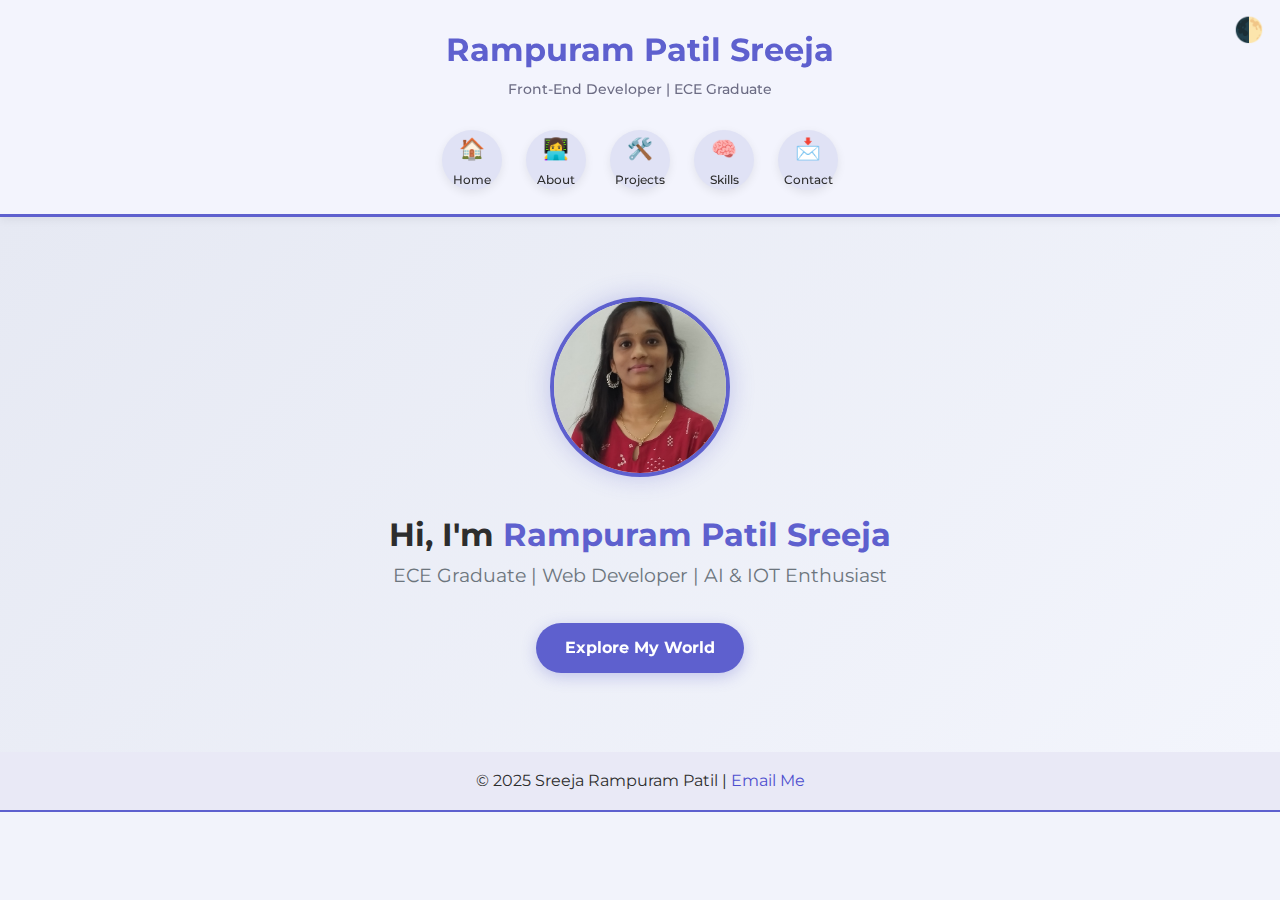
<file: index.html>
<!DOCTYPE html>
<html lang="en">
<head>
  <meta charset="UTF-8" />
  <meta name="viewport" content="width=device-width, initial-scale=1.0"/>
  <title>Sreeja | Home</title>
  <link rel="stylesheet" href="style.css" />
  <link href="https://unpkg.com/aos@2.3.4/dist/aos.css" rel="stylesheet" />
</head>
<body>
  <div id="header"></div>
  <section class="hero" data-aos="fade-up">
    <img src="assets/sreeja-profile.jpeg" alt="Sreeja" class="profile-pic" />
    <h1>Hi, I'm <span class="highlight"> Rampuram Patil Sreeja</span></h1>
    <p class="subtext">ECE Graduate |  Web Developer | AI & IOT Enthusiast</p>
    <a href="about.html" class="btn" data-aos="zoom-in" data-aos-delay="300">Explore My World</a>
  </section>
  <div id="footer"></div>
  <script src="script.js"></script>
  <script src="https://unpkg.com/aos@2.3.4/dist/aos.js"></script>
  <script>AOS.init();</script>
</body>
</html>
</file>
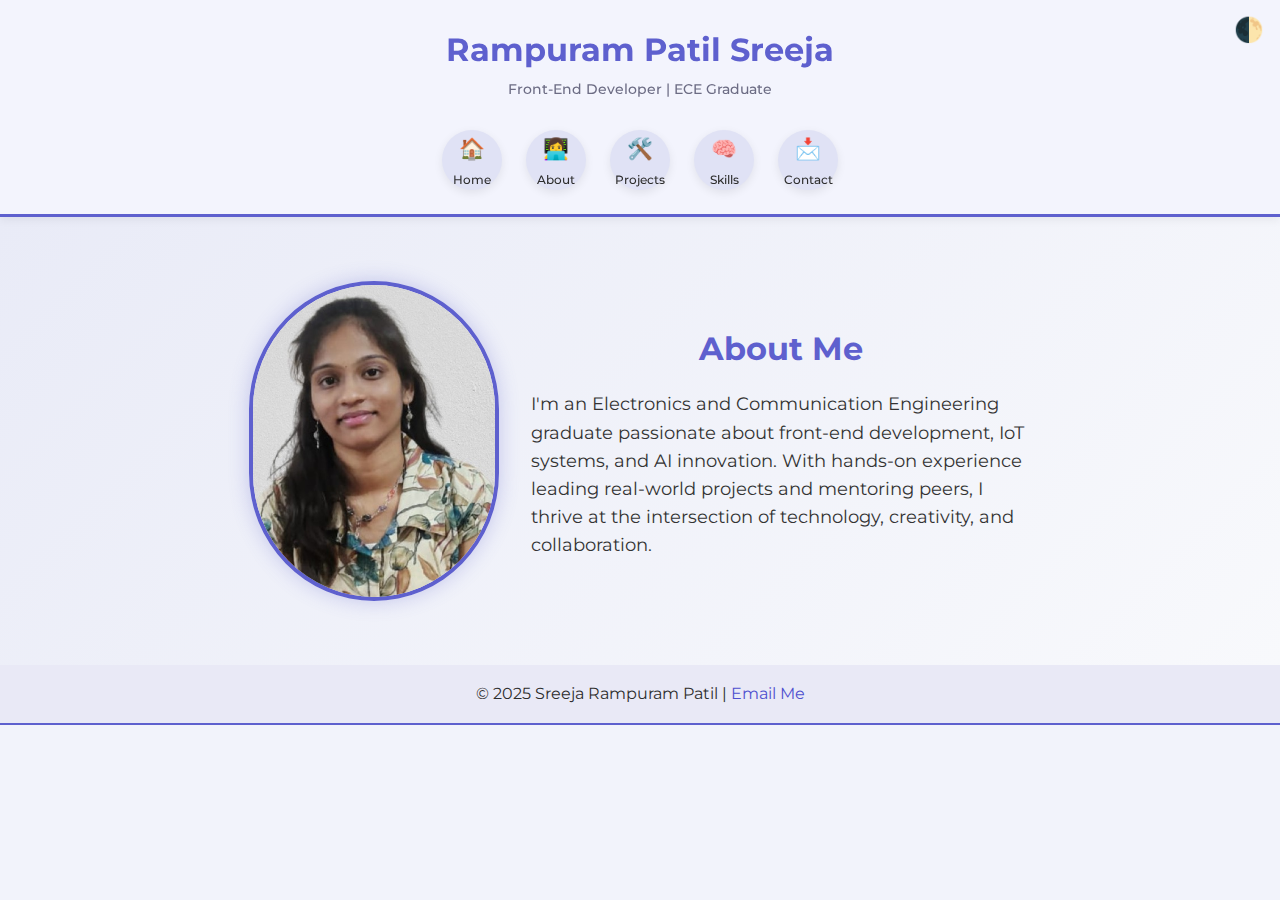
<file: about.html>
<!DOCTYPE html>
<html lang="en">
<head>
  <meta charset="UTF-8" />
  <meta name="viewport" content="width=device-width, initial-scale=1.0"/>
  <title>About | Sreeja</title>
  <link rel="stylesheet" href="style.css" />
  <link href="https://unpkg.com/aos@2.3.4/dist/aos.css" rel="stylesheet" />
</head>
<body>
  <div id="header"></div>

  <section class="about-section" data-aos="fade-up">
    <div class="about-container">
      <img src="assets/sreeja-profile2.jpeg" alt="Sreeja Photo" class="about-pic" />
      <div class="about-text">
        <h2>About Me</h2>
        <p>
          I'm an Electronics and Communication Engineering graduate passionate about front-end development, IoT systems, and AI innovation. With hands-on experience leading real-world projects and mentoring peers, I thrive at the intersection of technology, creativity, and collaboration.
        </p>
      </div>
    </div>
  </section>

  <div id="footer"></div>

  <script src="script.js"></script>
  <script src="https://unpkg.com/aos@2.3.4/dist/aos.js"></script>
  <script>AOS.init();</script>
</body>
</html>
</file>
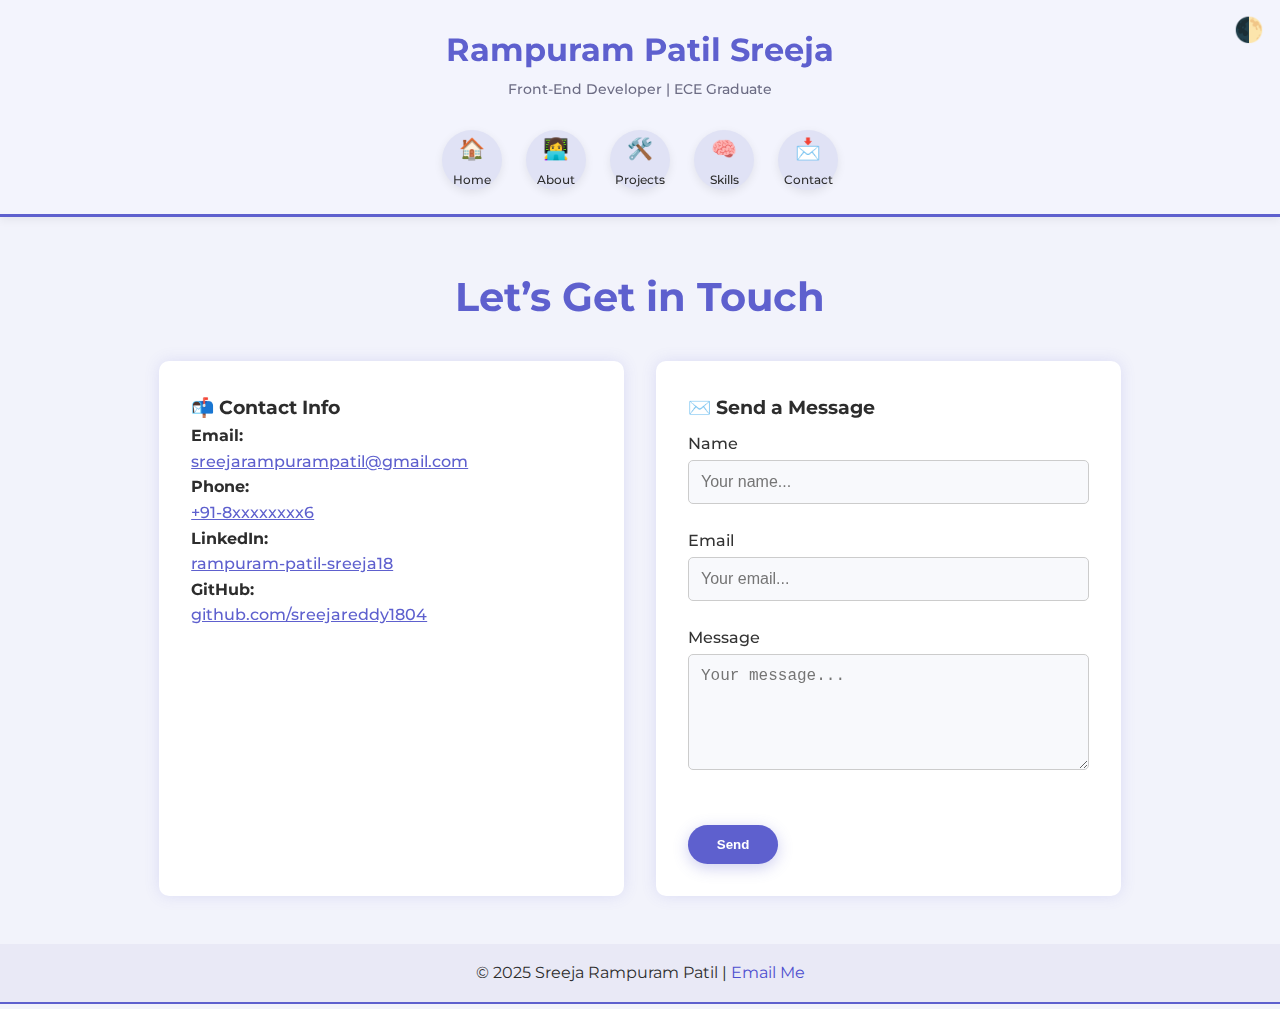
<file: contact.html>
<!DOCTYPE html>
<html lang="en">
<head>
  <meta charset="UTF-8" />
  <meta name="viewport" content="width=device-width, initial-scale=1.0"/>
  <title>Contact | Sreeja</title>
  <link rel="stylesheet" href="style.css" />
  <link href="https://unpkg.com/aos@2.3.4/dist/aos.css" rel="stylesheet" />
</head>
<body>
  <div id="header"></div>

  <section class="container contact-section">
    <h2 data-aos="fade-up">Let’s Get in Touch</h2>

    <div class="contact-grid">
      <div class="contact-info" data-aos="fade-right">
        <h3>📬 Contact Info</h3>
        <p><strong>Email:</strong><br /><a href="mailto:sreejarampurampatil@gmail.com">sreejarampurampatil@gmail.com</a></p>
        <p><strong>Phone:</strong><br /><a href="tel:+918xxxxxxxx6">+91-8xxxxxxxx6</a></p>
        <p><strong>LinkedIn:</strong><br /><a href="https://www.linkedin.com/in/rampuram-patil-sreeja18" target="_blank">rampuram-patil-sreeja18</a></p>
        <p><strong>GitHub:</strong><br /><a href="https://github.com/sreejareddy1804" target="_blank">github.com/sreejareddy1804</a></p>
      </div>

      <form class="contact-form" data-aos="fade-left">
        <h3>✉️ Send a Message</h3>
        <label for="name">Name</label>
        <input type="text" id="name" name="name" placeholder="Your name..." required />

        <label for="email">Email</label>
        <input type="email" id="email" name="email" placeholder="Your email..." required />

        <label for="message">Message</label>
        <textarea id="message" name="message" rows="5" placeholder="Your message..." required></textarea>

        <button type="submit" class="btn">Send</button>
      </form>
    </div>
  </section>

  <div id="footer"></div>

  <script src="script.js"></script>
  <script src="https://unpkg.com/aos@2.3.4/dist/aos.js"></script>
  <script>AOS.init();</script>
</body>
</html>
</file>
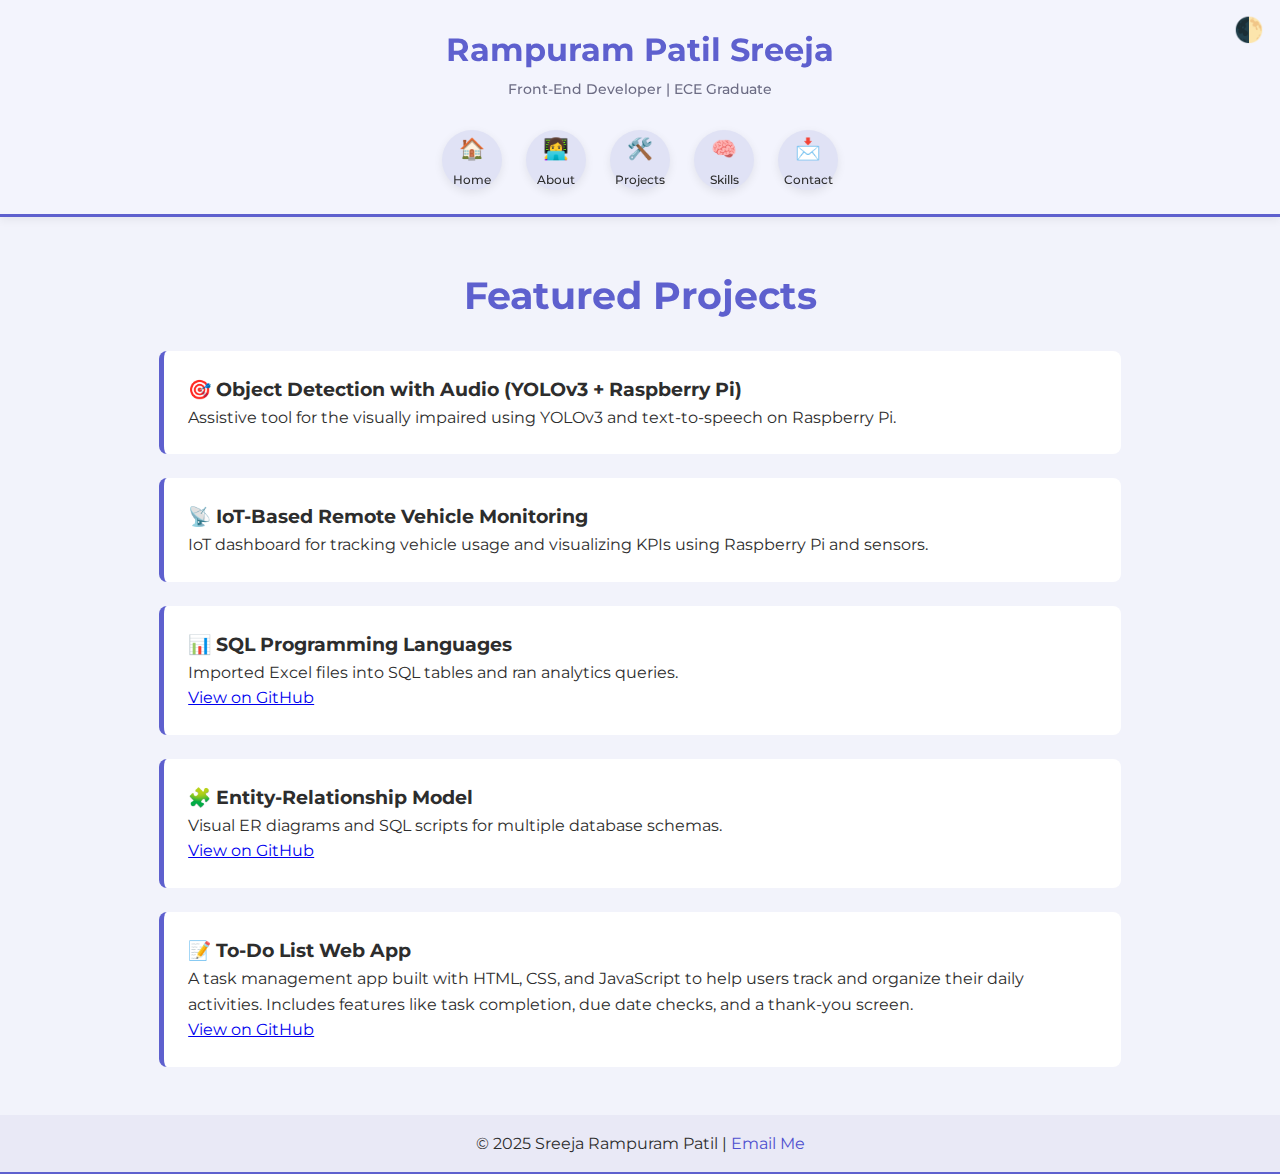
<file: projects.html>
<!DOCTYPE html>
<html lang="en">
<head>
  <meta charset="UTF-8" />
  <meta name="viewport" content="width=device-width, initial-scale=1.0"/>
  <title>Projects | Sreeja</title>
  <link rel="stylesheet" href="style.css" />
  <link href="https://unpkg.com/aos@2.3.4/dist/aos.css" rel="stylesheet" />
</head>
<body>
  <div id="header"></div>

  <div class="container">
    <h2 data-aos="fade-up">Featured Projects</h2>

    <div class="project" data-aos="fade-right">
      <h3>🎯 Object Detection with Audio (YOLOv3 + Raspberry Pi)</h3>
      <p>Assistive tool for the visually impaired using YOLOv3 and text-to-speech on Raspberry Pi.</p>
    </div>

    <div class="project" data-aos="fade-left">
      <h3>📡 IoT-Based Remote Vehicle Monitoring</h3>
      <p>IoT dashboard for tracking vehicle usage and visualizing KPIs using Raspberry Pi and sensors.</p>
    </div>


    <div class="project" data-aos="fade-up">
      <h3>📊 SQL Programming Languages</h3>
      <p>Imported Excel files into SQL tables and ran analytics queries.<br />
      <a href="https://github.com/sreejareddy1804/SQL-Programming-Languages" target="_blank">View on GitHub</a></p>
    </div>

    <div class="project" data-aos="fade-up">
      <h3>🧩 Entity-Relationship Model</h3>
      <p>Visual ER diagrams and SQL scripts for multiple database schemas.<br />
      <a href="https://github.com/sreejareddy1804/Entity-Relationship-model" target="_blank">View on GitHub</a></p>
    </div>

    <div class="project" data-aos="fade-up">
  <h3>📝 To-Do List Web App</h3>
  <p>A task management app built with HTML, CSS, and JavaScript to help users track and organize their daily activities. Includes features like task completion, due date checks, and a thank-you screen.</p>
  <a href="https://github.com/sreejareddy1804/To-Do-List" target="_blank">View on GitHub</a>
</div>

  </div>

  <div id="footer"></div>

  <script src="script.js"></script>
  <script src="https://unpkg.com/aos@2.3.4/dist/aos.js"></script>
  <script>AOS.init();</script>
</body>
</html>
</file>
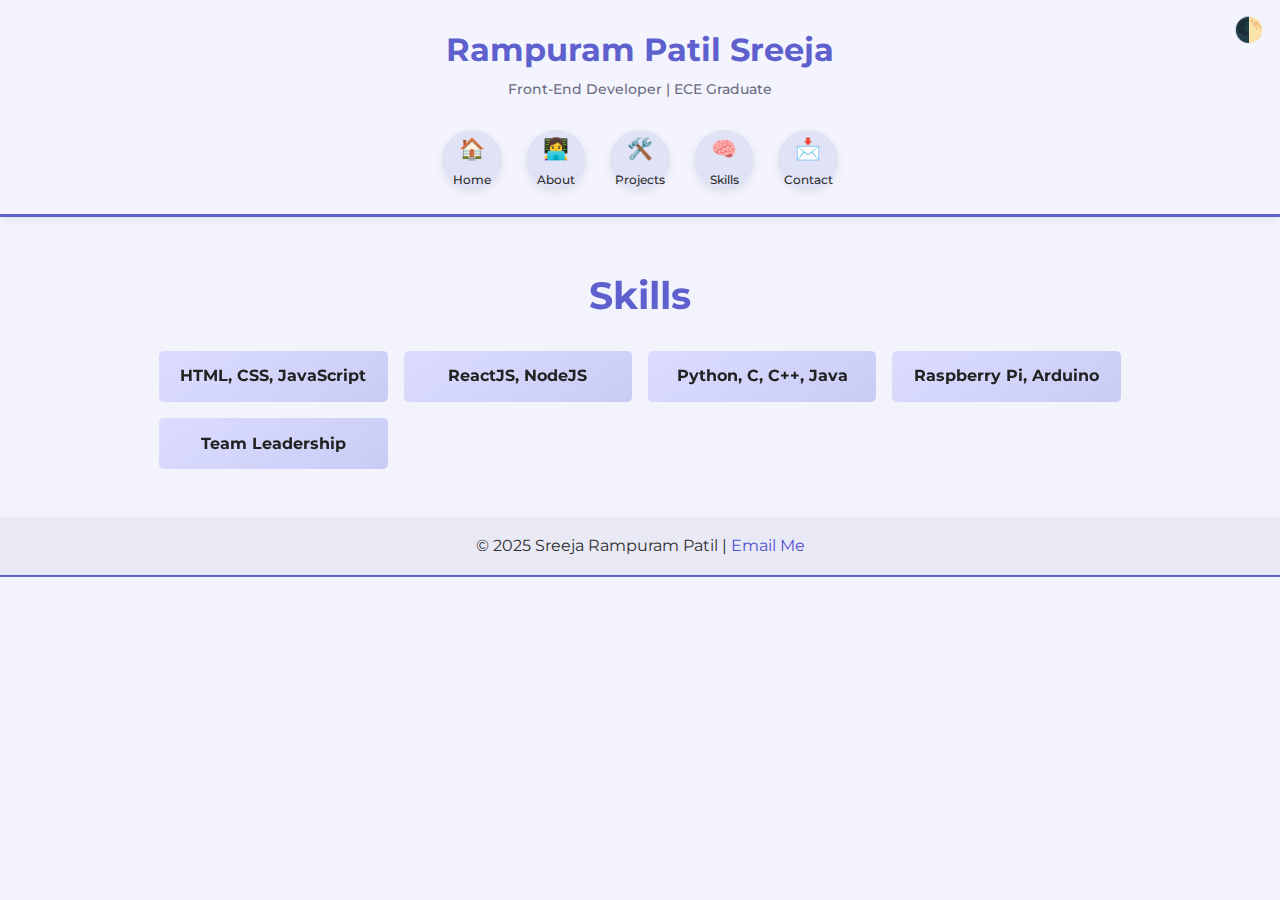
<file: skills.html>
<!DOCTYPE html>
<html lang="en">
<head>
  <meta charset="UTF-8" />
  <meta name="viewport" content="width=device-width, initial-scale=1.0"/>
  <title>Skills | Sreeja</title>
  <link rel="stylesheet" href="style.css" />
  <link href="https://unpkg.com/aos@2.3.4/dist/aos.css" rel="stylesheet" />
</head>
<body>
  <div id="header"></div>
  <div class="container">
    <h2 data-aos="fade-up">Skills</h2>
    <ul class="skills-list" data-aos="fade-right">
      <li>HTML, CSS, JavaScript</li>
      <li>ReactJS, NodeJS</li>
      <li>Python, C, C++, Java</li>
      <li>Raspberry Pi, Arduino</li>
      <li>Team Leadership</li>
    </ul>
  </div>
  <div id="footer"></div>
  <script src="script.js"></script>
  <script src="https://unpkg.com/aos@2.3.4/dist/aos.js"></script>
  <script>AOS.init();</script>
</body>
</html>
</file>
<file: style.css>
@import url('https://fonts.googleapis.com/css2?family=Montserrat:wght@400;700&display=swap');
@import url('https://unpkg.com/aos@2.3.4/dist/aos.css');

/* Color theme */
:root {
  --bg-dark: #f2f3fb;
  --bg-light: #ffffff;
  --accent: #5e60ce;
  --text-light: #2d2d2d;
  --text-muted: #6c757d;
}

* {
  margin: 0;
  padding: 0;
  box-sizing: border-box;
  scroll-behavior: smooth;
}

body {
  font-family: 'Montserrat', sans-serif;
  background: var(--bg-dark);
  color: var(--text-light);
  line-height: 1.6;
}

header, footer {
  background: #e9e9f6;
  color: var(--text-light);
  padding: 1rem 0;
  text-align: center;
  border-bottom: 2px solid var(--accent);
}

nav ul {
  display: flex;
  justify-content: center;
  flex-wrap: wrap;
  gap: 1.5rem;
  list-style: none;
  margin-top: 0.5rem;
}

nav a {
  color: var(--text-light);
  text-decoration: none;
  font-weight: 600;
  transition: color 0.3s;
}

nav a:hover {
  color: var(--accent);
}

.container {
  max-width: 1000px;
  margin: 3rem auto;
  padding: 0 1.2rem;
}

.hero {
  text-align: center;
  padding: 5rem 1rem;
  background: linear-gradient(135deg, #e6e9f3, #f3f5fc);
}

.profile-pic {
  width: 180px;
  height: 180px;
  border-radius: 50%;
  border: 4px solid var(--accent);
  object-fit: cover;
  margin-bottom: 1.5rem;
  box-shadow: 0 0 25px rgba(94, 96, 206, 0.3);
}


.highlight {
  color: var(--accent);
}

.subtext {
  font-size: 1.2rem;
  color: var(--text-muted);
}

.btn {
  display: inline-block;
  margin-top: 2rem;
  padding: 0.75rem 1.8rem;
  background: var(--accent);
  color: white;
  border: none;
  border-radius: 30px;
  text-decoration: none;
  font-weight: bold;
  transition: 0.3s ease-in-out;
  box-shadow: 0 4px 15px rgba(94, 96, 206, 0.3);
}

.btn:hover {
  background: #4e4fcf;
}

h2 {
  font-size: 2.4rem;
  color: var(--accent);
  margin-bottom: 1.5rem;
  text-align: center;
}

.project {
  background: var(--bg-light);
  padding: 1.5rem;
  margin-bottom: 1.5rem;
  border-left: 5px solid var(--accent);
  border-radius: 8px;
  transition: 0.3s ease-in-out;
}

.project:hover {
  transform: scale(1.01);
  box-shadow: 0 0 15px rgba(94, 96, 206, 0.15);
}

.skills-list {
  display: grid;
  grid-template-columns: repeat(auto-fit, minmax(180px, 1fr));
  gap: 1rem;
  list-style: none;
  padding-left: 0;
}

.skills-list li {
  background: linear-gradient(145deg, #dcdcff, #c8ccf5);
  color: #222;
  padding: 0.8rem;
  text-align: center;
  border-radius: 5px;
  font-weight: bold;
  transition: 0.3s;
}

.skills-list li:hover {
  transform: translateY(-4px);
  box-shadow: 0 4px 10px rgba(0,0,0,0.1);
}

.contact-section h2 {
  text-align: center;
  font-size: 2.5rem;
  margin-bottom: 2rem;
}

.contact-grid {
  display: flex;
  flex-wrap: wrap;
  gap: 2rem;
  justify-content: space-between;
}

.contact-info, .contact-form {
  flex: 1;
  background: var(--bg-light);
  padding: 2rem;
  border-radius: 10px;
  box-shadow: 0 0 15px rgba(94, 96, 206, 0.15);
}

.contact-info a {
  color: var(--accent);
  font-weight: 500;
}

.contact-info a:hover {
  text-decoration: underline;
  color: #3f41c4;
}

.contact-form label {
  display: block;
  margin: 0.5rem 0 0.2rem;
  font-weight: 500;
  color: #333;
}

.contact-form input,
.contact-form textarea {
  width: 100%;
  padding: 0.75rem;
  margin-bottom: 1rem;
  border: 1px solid #ccc;
  border-radius: 5px;
  background: #f8f9fc;
  color: #333;
  font-size: 1rem;
}

.contact-form input:focus,
.contact-form textarea:focus {
  outline: none;
  border: 2px solid var(--accent);
}

footer a {
  color: #4e4fcf;
  text-decoration: none;
}

footer a:hover {
  text-decoration: underline;
}

@media (max-width: 768px) {
  .contact-grid {
    flex-direction: column;
  }
  .hero h1 {
    font-size: 2.5rem;
  }
}

/* About Section */
.about-section {
  background: linear-gradient(135deg, #e9ebf7, #f8f9fc);
  padding: 4rem 1rem;
}

.about-container {
  display: flex;
  align-items: center;
  justify-content: center;
  flex-wrap: wrap;
  gap: 2rem;
  max-width: 1000px;
  margin: 0 auto;
}

.about-pic {
  width: 250px;
  height: 320px;
  object-fit: cover;
  border-radius: 50% / 40%;
  border: 4px solid var(--accent);
  box-shadow: 0 0 20px rgba(94, 96, 206, 0.3);
}

.about-text {
  flex: 1;
  font-size: 1.1rem;
  max-width: 500px;
  color: #333;
}

.about-text h2 {
  font-size: 2rem;
  color: var(--accent);
  margin-bottom: 1rem;
}

.circle-nav {
  display: flex;
  justify-content: center;
  gap: 1.5rem;
  list-style: none;
  padding: 1rem 0;
}

.circle-link {
  display: flex;
  flex-direction: column;
  align-items: center;
  justify-content: center;
  background: #e0e2f5;
  width: 60px;
  height: 60px;
  border-radius: 50%;
  color: var(--accent);
  font-size: 1.3rem;
  text-decoration: none;
  transition: all 0.3s ease-in-out;
  box-shadow: 0 3px 10px rgba(0, 0, 0, 0.08);
  position: relative;
}

.circle-link span {
  font-size: 0.75rem;
  margin-top: 0.3rem;
  color: var(--text-light);
  font-weight: 500;
}

.circle-link:hover {
  background: var(--accent);
  color: #fff;
  transform: scale(1.1);
  box-shadow: 0 6px 20px rgba(94, 96, 206, 0.3);
}

.circle-link:hover span {
  color: #fff;
}
@import url('https://fonts.googleapis.com/css2?family=Montserrat:wght@400;700&display=swap');
@import url('https://unpkg.com/aos@2.3.4/dist/aos.css');

/* Color theme */
:root {
  --bg-dark: #f2f3fb;
  --bg-light: #ffffff;
  --accent: #5e60ce;
  --text-light: #2d2d2d;
  --text-muted: #6c757d;
}

/* Dark mode override */
body.dark-mode {
  --bg-dark: #1c1c1e;
  --bg-light: #2c2c2e;
  --accent: #ff6f61;
  --text-light: #f5f5f7;
  --text-muted: #c5c5cb;
  background: var(--bg-dark);
  color: var(--text-light);
}

* {
  margin: 0;
  padding: 0;
  box-sizing: border-box;
  scroll-behavior: smooth;
}

body {
  font-family: 'Montserrat', sans-serif;
  background: var(--bg-dark);
  color: var(--text-light);
  line-height: 1.6;
}

/* Sticky Header */
.main-header {
  position: sticky;
  top: 0;
  z-index: 999;
  background: #f3f4fd;
  padding: 1.5rem 1rem 0.5rem;
  border-bottom: 3px solid var(--accent);
  box-shadow: 0 4px 8px rgba(0, 0, 0, 0.05);
  text-align: center;
}

.logo-block {
  display: flex;
  flex-direction: column;
  align-items: center;
  margin-bottom: 0.8rem;
}

.logo {
  font-size: 2rem;
  font-weight: 700;
  color: var(--accent);
  margin-bottom: 0.2rem;
}

.logo span {
  color: #333;
}

.tagline {
  font-size: 0.9rem;
  color: #6c6c84;
  font-weight: 500;
}

#themeToggle {
  position: absolute;
  top: 1rem;
  right: 1rem;
  background: transparent;
  border: none;
  font-size: 1.5rem;
  cursor: pointer;
  transition: transform 0.2s;
}

#themeToggle:hover {
  transform: scale(1.2);
}

/* Circle Nav */
.circle-nav {
  display: flex;
  justify-content: center;
  gap: 1.5rem;
  list-style: none;
  padding: 1rem 0;
}

.circle-link {
  display: flex;
  flex-direction: column;
  align-items: center;
  justify-content: center;
  background: #e0e2f5;
  width: 60px;
  height: 60px;
  border-radius: 50%;
  color: var(--accent);
  font-size: 1.3rem;
  text-decoration: none;
  transition: all 0.3s ease-in-out;
  box-shadow: 0 3px 10px rgba(0, 0, 0, 0.08);
  position: relative;
}

.circle-link span {
  font-size: 0.75rem;
  margin-top: 0.3rem;
  color: var(--text-light);
  font-weight: 500;
}

.circle-link:hover {
  background: var(--accent);
  color: #fff;
  transform: scale(1.1);
  box-shadow: 0 6px 20px rgba(94, 96, 206, 0.3);
}

.circle-link:hover span {
  color: #fff;
}

.container {
  max-width: 1000px;
  margin: 3rem auto;
  padding: 0 1.2rem;
}

/* Hero */
.hero {
  text-align: center;
  padding: 5rem 1rem;
  background: linear-gradient(135deg, #e6e9f3, #f3f5fc);
}

.profile-pic {
  width: 180px;
  height: 180px;
  border-radius: 50%;
  border: 4px solid var(--accent);
  object-fit: cover;
  margin-bottom: 1.5rem;
  box-shadow: 0 0 25px rgba(94, 96, 206, 0.3);
}

.highlight {
  color: var(--accent);
}

.subtext {
  font-size: 1.2rem;
  color: var(--text-muted);
}

.btn {
  display: inline-block;
  margin-top: 2rem;
  padding: 0.75rem 1.8rem;
  background: var(--accent);
  color: white;
  border: none;
  border-radius: 30px;
  text-decoration: none;
  font-weight: bold;
  transition: 0.3s ease-in-out;
  box-shadow: 0 4px 15px rgba(94, 96, 206, 0.3);
}

.btn:hover {
  background: #4e4fcf;
}

h2 {
  font-size: 2.4rem;
  color: var(--accent);
  margin-bottom: 1.5rem;
  text-align: center;
}

/* Fade-Up Animation */
.fade-up {
  opacity: 0;
  transform: translateY(30px);
  transition: opacity 0.6s ease, transform 0.6s ease;
}

.fade-up.show {
  opacity: 1;
  transform: translateY(0);
}

/* Projects */
.project {
  background: var(--bg-light);
  padding: 1.5rem;
  margin-bottom: 1.5rem;
  border-left: 5px solid var(--accent);
  border-radius: 8px;
  transition: 0.3s ease-in-out;
}

.project:hover {
  transform: scale(1.01);
  box-shadow: 0 0 15px rgba(94, 96, 206, 0.15);
}

/* Skills */
.skills-list {
  display: grid;
  grid-template-columns: repeat(auto-fit, minmax(180px, 1fr));
  gap: 1rem;
  list-style: none;
  padding-left: 0;
}

.skills-list li {
  background: linear-gradient(145deg, #dcdcff, #c8ccf5);
  color: #222;
  padding: 0.8rem;
  text-align: center;
  border-radius: 5px;
  font-weight: bold;
  transition: 0.3s;
}

.skills-list li:hover {
  transform: translateY(-4px);
  box-shadow: 0 4px 10px rgba(0, 0, 0, 0.1);
}

/* Contact */
.contact-section h2 {
  text-align: center;
  font-size: 2.5rem;
  margin-bottom: 2rem;
}

.contact-grid {
  display: flex;
  flex-wrap: wrap;
  gap: 2rem;
  justify-content: space-between;
}

.contact-info, .contact-form {
  flex: 1;
  background: var(--bg-light);
  padding: 2rem;
  border-radius: 10px;
  box-shadow: 0 0 15px rgba(94, 96, 206, 0.15);
}

.contact-info a {
  color: var(--accent);
  font-weight: 500;
}

.contact-info a:hover {
  text-decoration: underline;
  color: #3f41c4;
}

.contact-form label {
  display: block;
  margin: 0.5rem 0 0.2rem;
  font-weight: 500;
  color: #333;
}

.contact-form input,
.contact-form textarea {
  width: 100%;
  padding: 0.75rem;
  margin-bottom: 1rem;
  border: 1px solid #ccc;
  border-radius: 5px;
  background: #f8f9fc;
  color: #333;
  font-size: 1rem;
}

.contact-form input:focus,
.contact-form textarea:focus {
  outline: none;
  border: 2px solid var(--accent);
}

footer a {
  color: #4e4fcf;
  text-decoration: none;
}

footer a:hover {
  text-decoration: underline;
}

/* About */
.about-section {
  background: linear-gradient(135deg, #e9ebf7, #f8f9fc);
  padding: 4rem 1rem;
}

.about-container {
  display: flex;
  align-items: center;
  justify-content: center;
  flex-wrap: wrap;
  gap: 2rem;
  max-width: 1000px;
  margin: 0 auto;
}

.about-pic {
  width: 250px;
  height: 320px;
  object-fit: cover;
  border-radius: 50% / 40%;
  border: 4px solid var(--accent);
  box-shadow: 0 0 20px rgba(94, 96, 206, 0.3);
}

.about-text {
  flex: 1;
  font-size: 1.1rem;
  max-width: 500px;
  color: #333;
}

.about-text h2 {
  font-size: 2rem;
  color: var(--accent);
  margin-bottom: 1rem;
}
</file>
